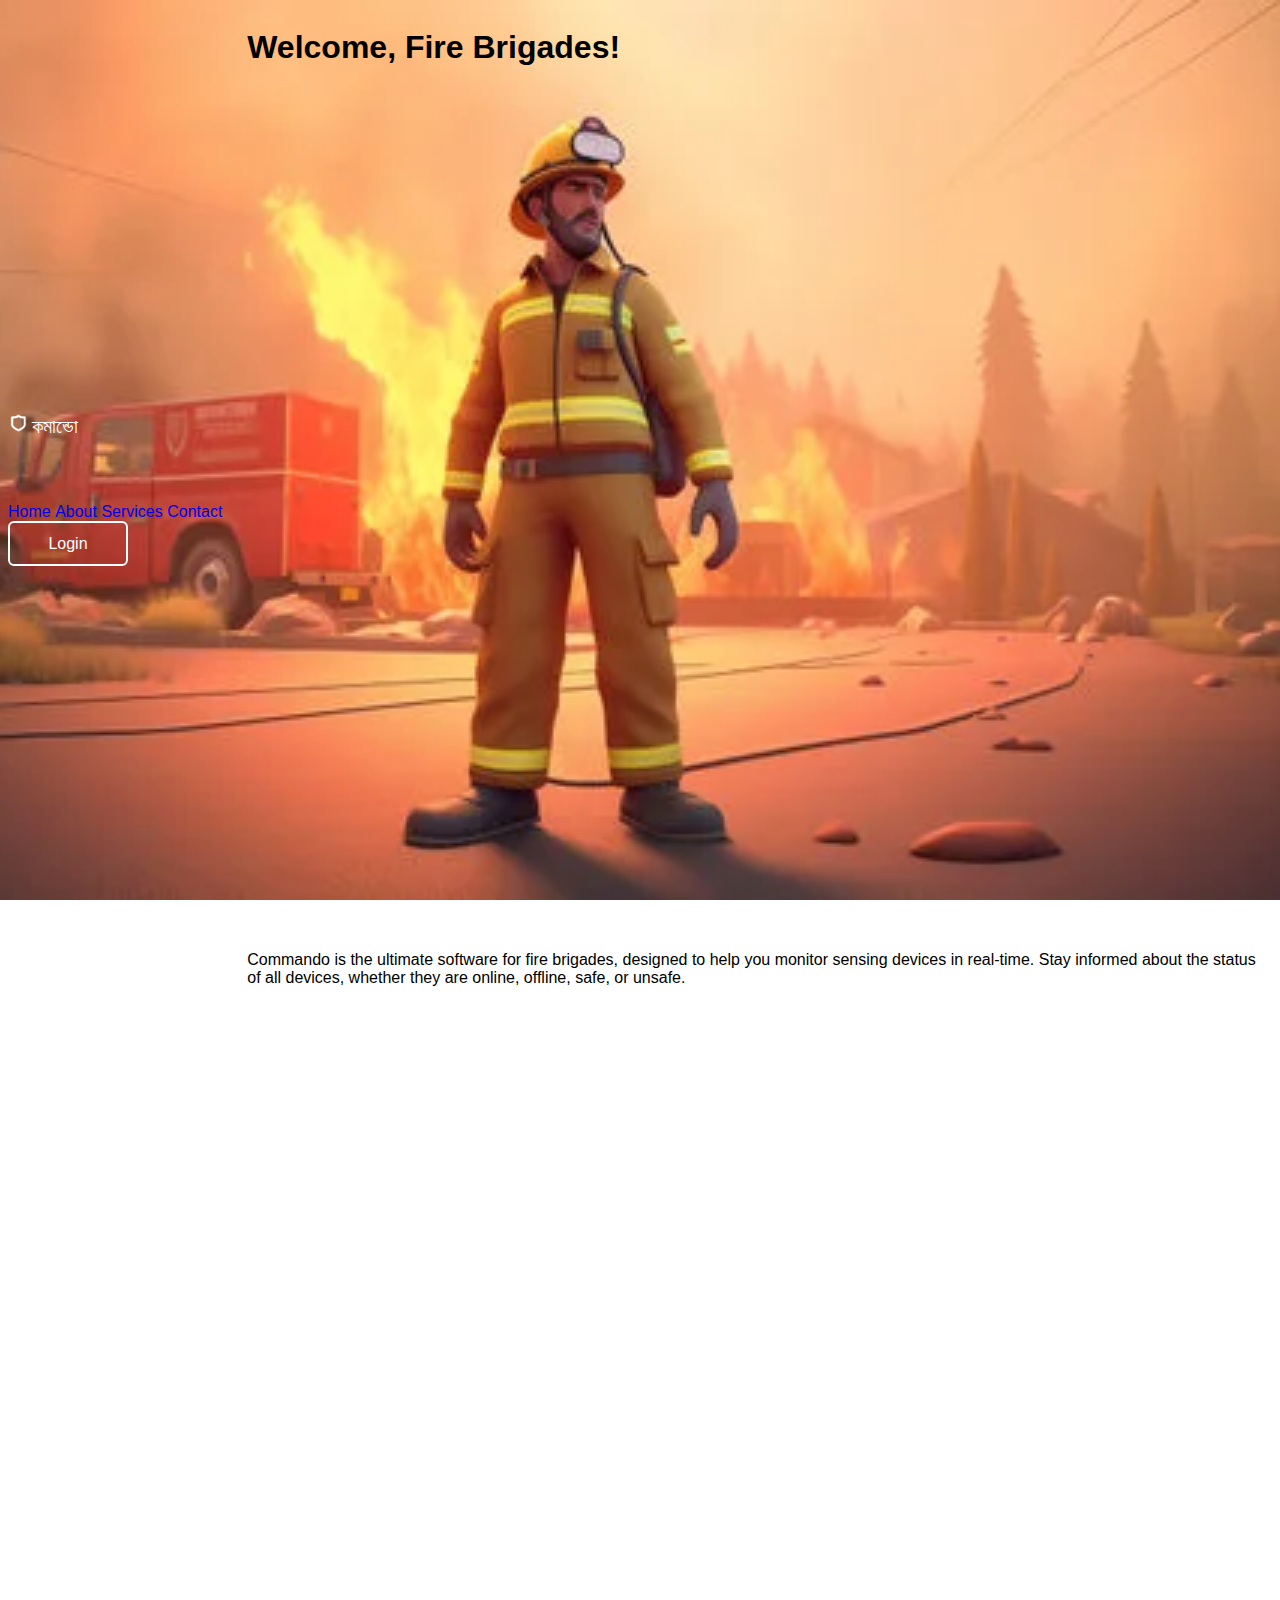
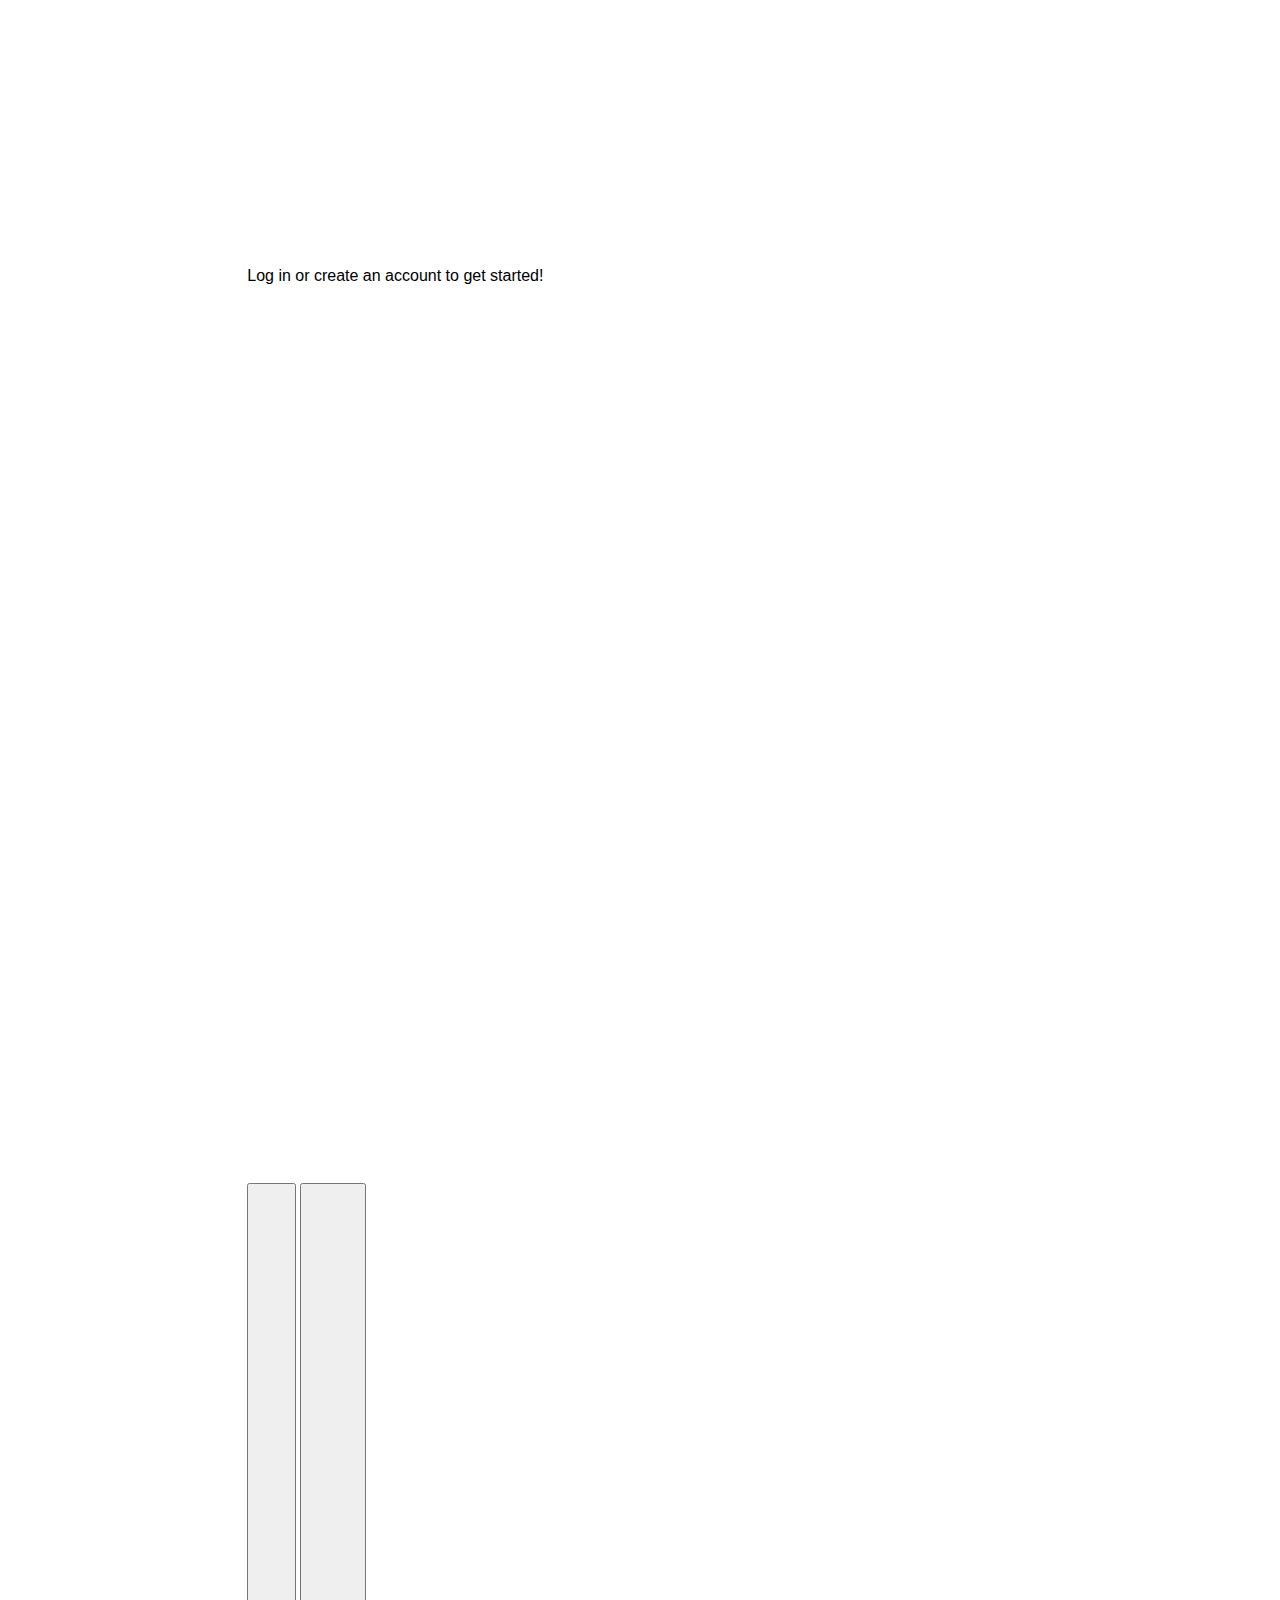
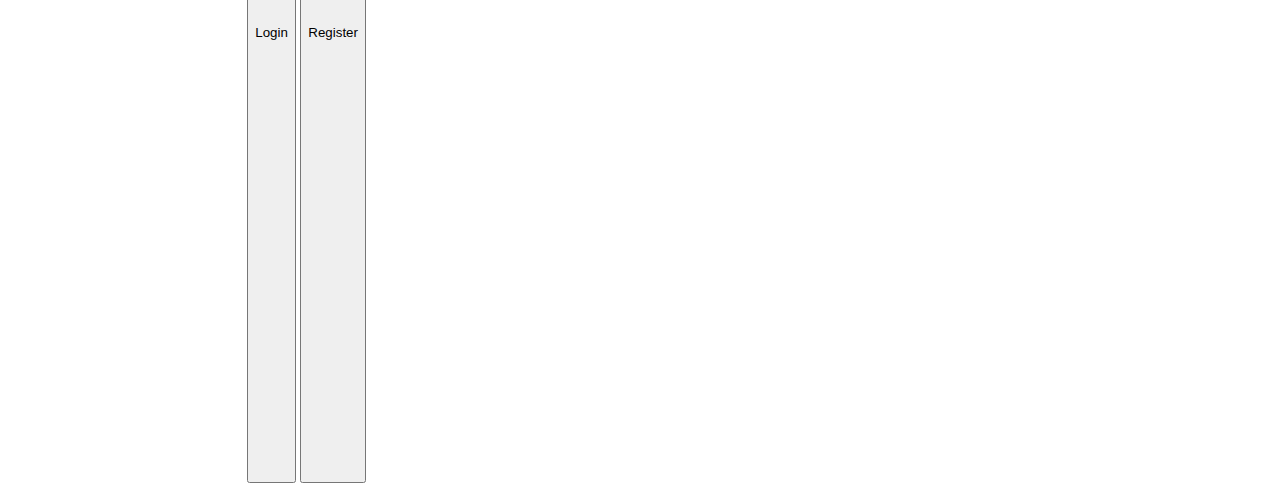
<file: index.html>
<!DOCTYPE html>
<html lang="en">
<head>
    <meta charset="UTF-8">
    <meta name="viewport" content="width=device-width, initial-scale=1.0">
    <title> Home </title>

    <link rel="stylesheet" href="https://fonts.googleapis.com/icon?family=Material+Icons">
    <link href="https://cdn.jsdelivr.net/npm/bootstrap@5.3.0/dist/css/bootstrap.min.css"
    rel="stylesheet" integrity="sha384-9ndCyUaIbzAi2FUVXJi0CjmCapSmO7SnpJef0486qhLnuZ2cdeRhO02iuK6FUUVM" crossorigin="anonymous">
    <link rel="stylesheet" href="style.css">

    <style>
        body {
            display: flex;
            justify-content: center;
            align-items: center;
            min-height: 100vh;
            background: url('/images/fire-brigade-img.webp') no-repeat;
            background-size: cover;
            background-position: center;
        }
    </style>

</head>
<body>
    <nav class="fixed-top d-flex justify-content-between align-items-center px-5 py-4">
        <div class="home-commando-logo d-flex justify-content-between align-items-center gap-2">
            <img src="./images/side-bar/commando-logo.png" alt="commando-logo">
            <span> কমান্ডো </span>
        </div>

        <div class="navigation d-flex justtify-content-between align-items-center gap-4">
            <a class="text-white" href="#"> Home </a>
            <a class="text-white" href="#"> About </a>
            <a class="text-white" href="#"> Services </a>
            <a class="text-white" href="#"> Contact </a>
            <button class="home-login-btn"> Login </button>
        </div>
    </nav>

    <section class="hero">

        <div class="">
            <h1> Welcome, Fire Brigades! </h1>

            <p>
              Commando is the ultimate software for fire brigades, designed to help you monitor sensing devices in real-time.
              Stay informed about the status of all devices, whether they are online, offline, safe, or unsafe.
            </p>

            <p> Log in or create an account to get started! </p>

            <button class=""> Login </button>
            <button class=""> Register </button>
          </div>

          <div class="">
            <!-- Add any relevant images or visual content here -->
            <!-- Example:
            <img src="your-image-url.jpg" alt="Commando Software" class="img-fluid">
            -->
          </div>
      </section>

</body>
</html>
</file>
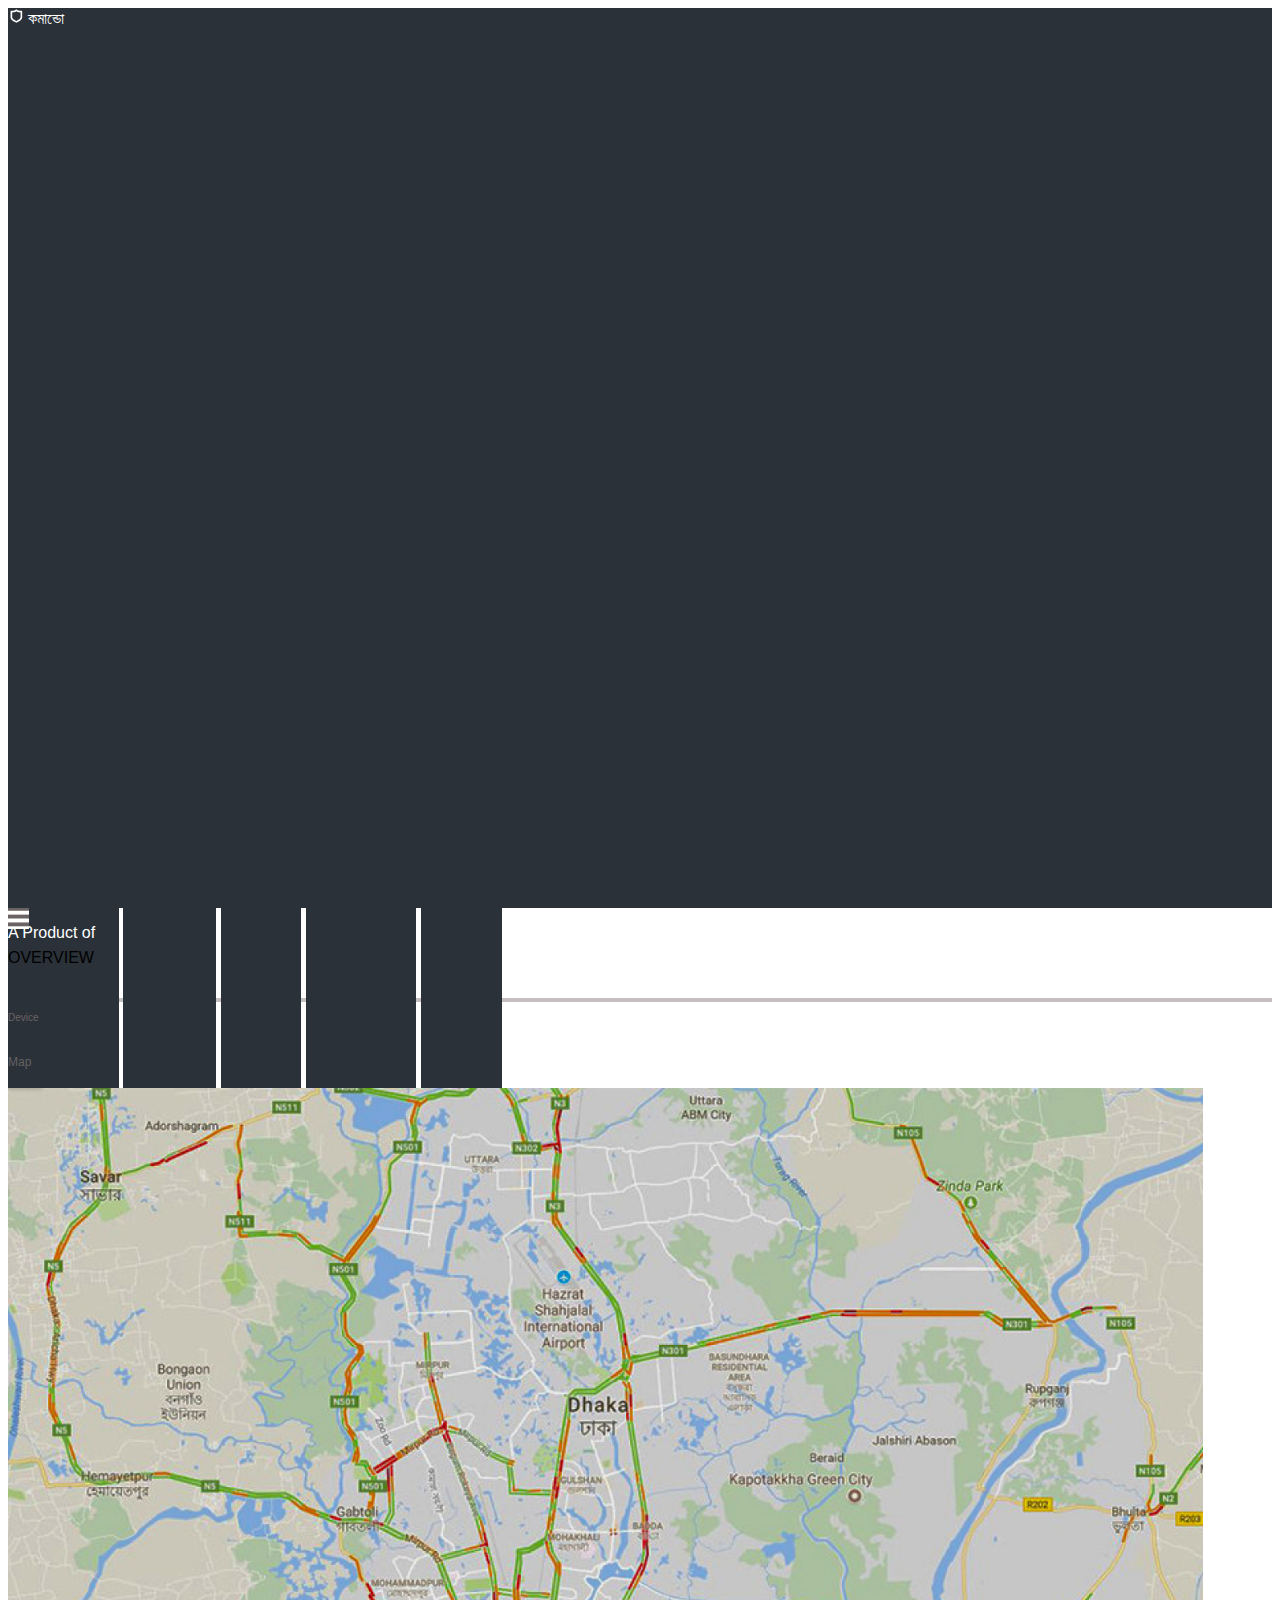
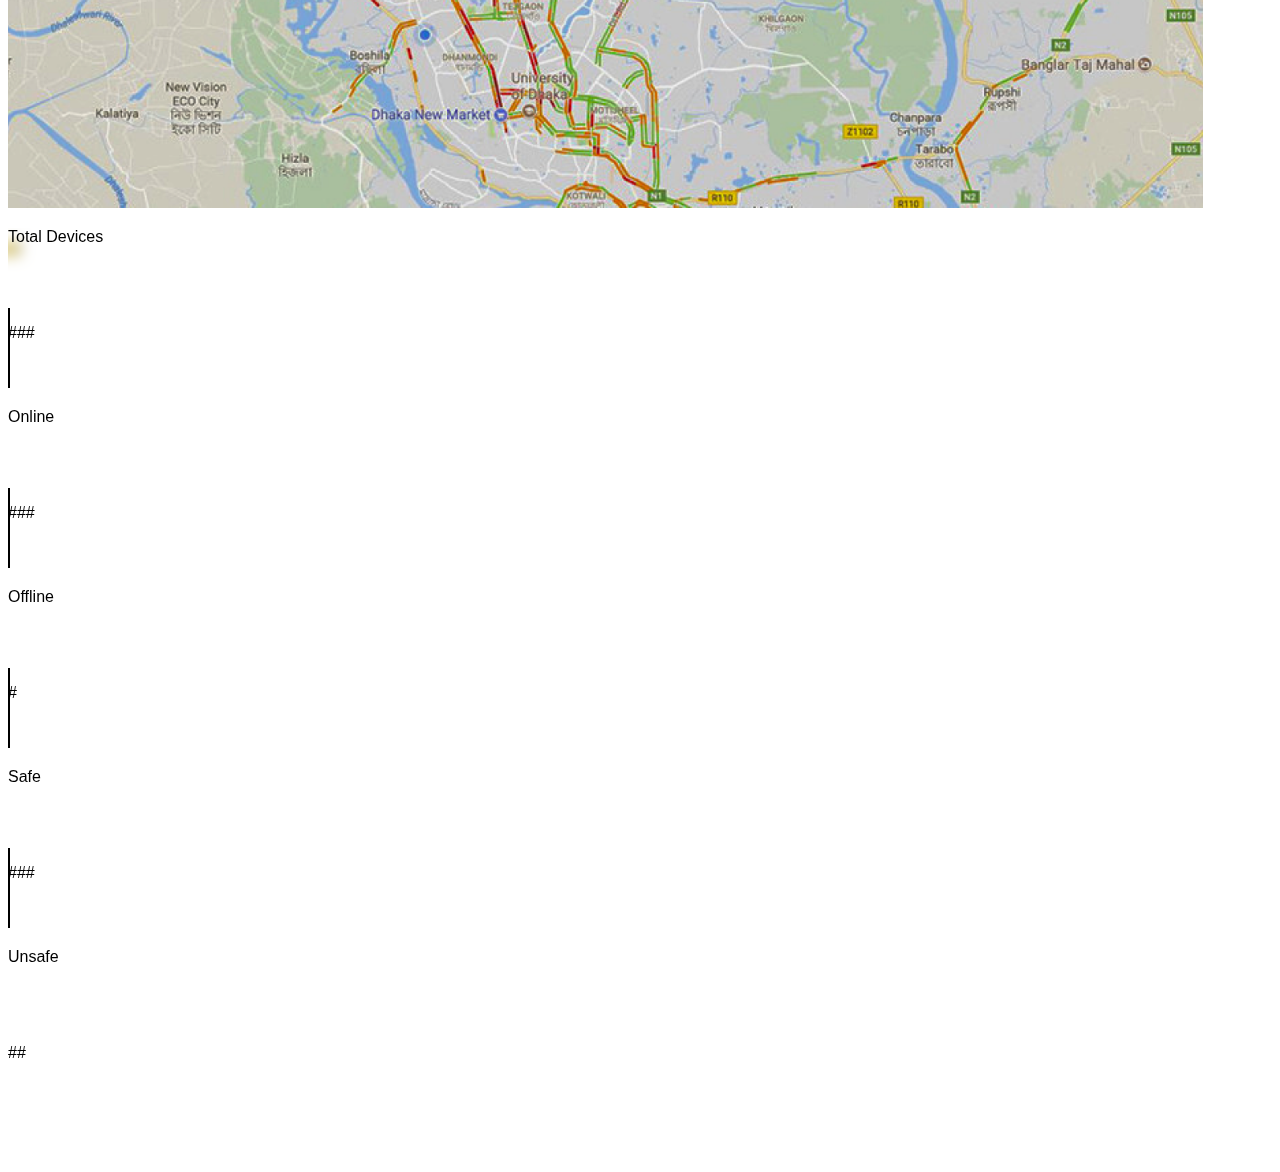
<file: dashboard.html>
<!DOCTYPE html>
<html lang="en">
<head>
    <meta charset="UTF-8">
    <meta name="viewport" content="width=device-width, initial-scale=1.0">
    <title>  </title>
    <link href="https://cdn.jsdelivr.net/npm/bootstrap@5.3.0/dist/css/bootstrap.min.css"
    rel="stylesheet" integrity="sha384-9ndCyUaIbzAi2FUVXJi0CjmCapSmO7SnpJef0486qhLnuZ2cdeRhO02iuK6FUUVM" crossorigin="anonymous">
    <link rel="stylesheet" href="style.css">
</head>
<body class="d-flex">
    
    <!-- side bar -->
    <section class="side-bar col-2 d-flex flex-column justify-content-between px-3 py-4">

        <!-- commando logo and navbar -->
        <div class="d-flex flex-column align-items-center">

            <!-- commando name and logo -->
            <div class="commando-logo" class="d-flex align-items-center">
                <img src="./images/side-bar/commando-logo.png" alt="commando-logo">
                <span> কমান্ডো </span>
            </div>

            <div class="d-flex flex-column">

                <!-- side bar dashboard button -->
                <button class="side-bar-btn d-flex align-items-center pt-5 pb-3">
                    <img src="./images/side-bar/dashboard-icon.png" alt="dashboard-icon">
                    <span> Dashboard </span>
                </button>

                <!-- side bar location button -->
                <button class="side-bar-btn d-flex align-items-center py-3">
                    <img src="./images/side-bar/location-icon.png" alt="location-icon">
                    <span> Location </span>
                </button>

                <!-- side bar report button -->
                <button class="side-bar-btn d-flex align-items-center py-3">
                    <img src="./images/side-bar/report-icon.png" alt="report-icon">
                    <span> Report </span>
                </button>

                <!-- side bar all devices button -->
                <button class="side-bar-btn d-flex align-items-center py-3">
                    <img src="./images/side-bar/all-devices-icon.png" alt="all-devices-icon">
                    <span> All Devices </span>
                </button>

                <!-- side bar logout button -->
                <button class="side-bar-btn d-flex align-items-center py-3">
                    <img src="./images/side-bar/logout-icon.png" alt="logout-icon">
                    <span> Logout </span>
                </button>

            </div>
        </div>

        <!-- bondstein logo and title -->
        <div class="bondstein-logo d-flex flex-column align-items-center">
            <p> A Product of </p>
            <div class="d-flex align-items-center">
                <img src="./images/side-bar/bondstein-logo.png" alt="bondstein-logo">
                <p class="bondstein-title"> bondstein </p>
                <!-- <img src="./images/side-bar/bondstein-title.png" alt="bondstein-title"> -->
            </div>
        </div>

    </section>
    
    <!-- main content -->
    <section class="content col-10 d-flex flex-column">

        <!-- header with two parts -->
        <section class="header">

            <!-- first part of header with main menu button -->
            <div class="header-1 d-flex align-items-center py-4">

                <!-- side bar menu icon that is collapsible -->
                <img class="ms-3 me-3" src="./images/header/menu-icon.png" alt="menu-icon">
                
                <p class="p-0 m-0"> OVERVIEW </p>
                
                <p class="p-0 m-0 ms-3"> Map </p>

            </div>

            <!-- second part of header with drop down for location search -->
            <div class="header-2 d-flex justify-content-between pt-3 pe-5 pb-3 ps-3">
                <div class="header-2-left d-flex flex-column">

                    <p class="m-0"> Device </p>

                    <!-- dropdown for selecting area -->
                    <select class="border-top-0 border-end-0 border-start-0" name="area" id="areaSelect">
                        <option value="dhanmondi" selected> Dhanmondi </option>
                        <option value="mirpur"> Mirpur </option>
                        <option value="banani"> Banani </option>
                    </select>
                    
                </div>
                
                <div class="header-2-right d-flex align-items-center">
                    <p class="to-be-replaced p-0 m-0"> <span> Last updated  12.30 PM, 20/01/22 </span> </p>
                    <button class="map-btn d-flex align-items-center rounded-1 px-4 py-2 ms-3"> <img class="me-1" src="./images/header/map-icon.png" alt="map-icon"> Map </button>
                </div>
            </div>

        </section>

        <!-- map section for google map view with a substitute map image -->
        <section class="google-map position-relative">
            <img class="w-100" src="./images/map.png" alt="map-sub">

            <!-- <div class="w-100 position-absolute bottom-0 px-5"> -->
                <!-- statistics bar for devices -->
                <div class="stats-bar position-absolute bottom-0 px-5 w-100 d-flex justify-content-around align-items-center mb-4 rounded-3 px-3 py-2">

                    <!-- information about the total number of devices connected -->
                    <div class="d-flex flex-column align-items-center">
                        <p class="p-0 m-0"> Total Devices </p>
                        <p class="p-0 m-0"> ### </p>
                    </div>

                    <img class="py-3" src="./images/footer/space-bar.png" alt="space-bar">

                    <!-- information about the total number of connected devices that are online -->
                    <div class="d-flex flex-column align-items-center">
                        <p class="p-0 m-0"> Online </p>
                        <p class="p-0 m-0"> ### </p>
                    </div>

                    <img class="py-3" src="./images/footer/space-bar.png" alt="space-bar">

                    <!-- information about the total number of connected devices that are offline -->
                    <div class="d-flex flex-column align-items-center">
                        <p class="p-0 m-0"> Offline </p>
                        <p class="p-0 m-0"> # </p>
                    </div>

                    <img class="py-3" src="./images/footer/space-bar.png" alt="space-bar">

                    <!-- information about the total number of connected devices that are safe -->
                    <div class="d-flex flex-column align-items-center">
                        <p class="p-0 m-0"> Safe </p>
                        <p class="p-0 m-0"> ### </p>
                    </div>

                    <img class="py-3" src="./images/footer/space-bar.png" alt="space-bar">

                    <!-- information about the total number of connected devices that are unsafe -->
                    <div class="d-flex flex-column align-items-center">
                        <p class="p-0 m-0"> Unsafe </p>
                        <p class="p-0 m-0"> ## </p>
                    </div>
                    
                </div>
            <!-- </div> -->

        </section>

    </section>

    <script src="script.js"></script>
</body>
</html>
</file>
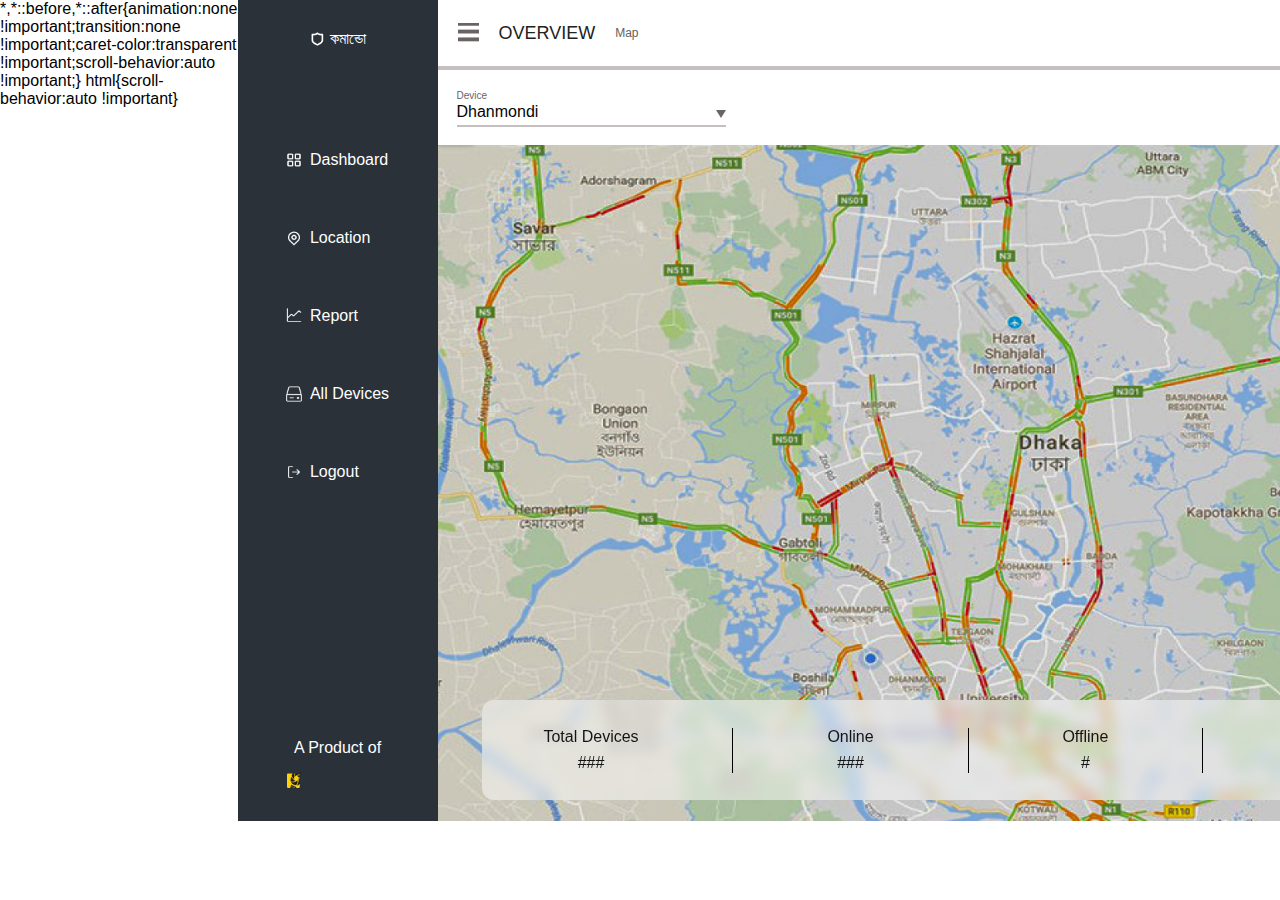
<file: old-index.html>
<!DOCTYPE html>
<html lang="en">
<head>
    <meta charset="UTF-8">
    <meta name="viewport" content="width=device-width, initial-scale=1.0">
    <title>  </title>
    <link rel="stylesheet" href="old-style.css">
</head>
<body>
    
    <!-- side bar -->
    <section class="side-bar">
        
        <!-- commando name and logo -->
        <div class="commando-logo">
            <img src="./images/side-bar/commando-logo.png" alt="commando-logo">
            <span> কমান্ডো </span>
        </div>

        <div class="side-bar-nav">

            <!-- side bar dashboard button -->
            <button class="sidebar-btn dashboard-btn">
                <img src="./images/side-bar/dashboard-icon.png" alt="dashboard-icon">
                <span> Dashboard </span>
            </button>

            <!-- side bar location button -->
            <button class="sidebar-btn location-btn">
                <img src="./images/side-bar/location-icon.png" alt="location-icon">
                <span> Location </span>
            </button>

            <!-- side bar report button -->
            <button class="sidebar-btn report-btn">
                <img src="./images/side-bar/report-icon.png" alt="report-icon">
                <span> Report </span>
            </button>

            <!-- side bar all devices button -->
            <button class="sidebar-btn all-devices-btn">
                <img src="./images/side-bar/all-devices-icon.png" alt="all-devices-icon">
                <span> All Devices </span>
            </button>

            <!-- side bar logout button -->
            <button class="sidebar-btn logout-btn">
                <img src="./images/side-bar/logout-icon.png" alt="logout-icon">
                <span> Logout </span>
            </button>

        </div>

        <!-- bondstein logo and title -->
        <div class="bondstein-logo">
            <p> A Product of </br> </p>
            <div>
                <img src="./images/side-bar/bondstein-logo.png" alt="bondstein-logo">
                <img src="./images/side-bar/bondstein-title.png" alt="bondstein-title">
            </div>
        </div>

    </section>
    
    <section class="content">

        <!-- header with two parts -->
        <section class="header">

            <!-- first part of header with main menu button -->
            <div class="header-1">
                <img src="./images/header/menu-icon.png" alt="menu-icon">
                <p> OVERVIEW </p>
                <p> Map </p>
            </div>

            <!-- second part of header with drop down for location search -->
            <div class="header-2">
                <div class="header-2-left-end">
                    <p> Device </p>

                    <!-- dropdown for selecting area -->
                    <select name="area" id="areaSelect">
                        <option value="dhanmondi" selected> Dhanmondi </option>
                        <option value="mirpur"> Mirpur </option>
                        <option value="banani"> Banani </option>
                    </select>
                    
                </div>
                
                <div class="header-2-right-end">
                    <p> Last updated  12.30 PM, 20/01/22 </p>
                    <button class="map-btn"> <img src="./images/header/map-icon.png" alt="map-icon"> Map </button>
                </div>
            </div>

        </section>

        <!-- map section for google map view with a substitute map image -->
        <section class="google-map">
            <img src="./images/map.png" alt="map-sub">

            <!-- statistics bar for devices -->
            <div class="stats-bar">

                <!-- information about the total number of devices connected -->
                <div class="stat">
                    <p> Total Devices </p>
                    <p> ### </p>
                </div>

                <img src="./images/footer/space-bar.png" alt="space-bar">

                <!-- information about the total number of connected devices that are online -->
                <div class="stat">
                    <p> Online </p>
                    <p> ### </p>
                </div>

                <img src="./images/footer/space-bar.png" alt="space-bar">

                <!-- information about the total number of connected devices that are offline -->
                <div class="stat">
                    <p> Offline </p>
                    <p> # </p>
                </div>

                <img src="./images/footer/space-bar.png" alt="space-bar">

                <!-- information about the total number of connected devices that are safe -->
                <div class="stat">
                    <p> Safe </p>
                    <p> ### </p>
                </div>

                <img src="./images/footer/space-bar.png" alt="space-bar">

                <!-- information about the total number of connected devices that are unsafe -->
                <div class="stat">
                    <p> Unsafe </p>
                    <p> ## </p>
                </div>
                
            </div>

        </section>

    </section>

    <script src="script.js"></script>
</body>
</html>
</file>
<file: style.css>
* {
    height: 100%;
    font-family: Verdana, Geneva, Tahoma, sans-serif;
}

/* home/landing and login pages base styling */

nav {
    height: 10%;
    font-weight: 500;
    color: white;
}

nav div img {
    height: 20px;
    width: 20px;
}

nav div span {
    font-size: 20px;
}

.navigation a {
    text-decoration: none;
    font-size: 16px;
}

.navigation a::after {
    content: '';
    position: absolute;
    left: 0;
    bottom: -6px;
    width: 100%;
    height: 3px;
    background: white;
    border-radius: 5px;
    transform-origin: right;
    transform: scaleX(0);
    transition: transform 0.5s;
}

.navigation a:hover::after {
    transform-origin: left;
    transform: scaleX(1);
}

.home-login-btn {
    height: 45px;
    width: 120px;
    background: transparent;
    border: 2px solid white;
    border-radius: 6px;
    cursor: pointer;
    font-size: 16px;
    color: white;
    font-weight: 500;
}

/* home/landing page styling */


/* dashboard styling */

.side-bar {
    background-color: #2A3139;
    color: #FFF;
}

.commando-logo {
    /* font-size: 16px; */
    gap: 5px;
}

.commando-logo img {
    height: 16px;
    width: 16px;
}

.bondstein-logo div img {
    height: 16px;
    width: 16px;
}

.bondstein-title {
    font-size: 12px;
}

.content {
    height: 100%;
}

.side-bar-btn {
    background-color: #2A3139;
    border: none;
    gap: 8px;
    color: #FFF;
    font-size: 16px;
    font-weight: 500;
}

.side-bar-btn img {
    height: 16px;
    width: 16px;
}

.header {
    height: 20%
}

.header-1 {
    border-bottom: 4px solid #C6BFBF;
    height: 50%;
}

.header-1 img {
    height: 21px;
    width: 21px;
}

.header-1 p:nth-child(1) {
    color: #222220;
    font-size: 18px;
}

.header-1 p:nth-of-type(2) {
    color: #646161;
    font-size: 12px;
}

.header-2 {
    height: 50%;
}

.header-2-left p {
    color: #6A6363;
    font-size: 10px;
}

.header-2-left select {
    color: #040404;
    font-size: 16px;
}

#areaSelect {
    width: 269px;
    border-bottom: 2px solid #C6BFBF;
    outline: none;
    appearance: none;
    -webkit-appearance: none;
    -moz-appearance: none;
    background: url('./images/header/drop-down-icon.png') no-repeat right;
    background-size: 10px 8px;
}

.header-2-right p {
    color: #6A6363;
    font-size: 12px;
    font-weight: 500;
}

.header-2-right button {
    border: #40DD8F;
    background: #40DD8F;
    color: #FFF;
    font-size: 16px;
    font-weight: 500;
}

.header-2-right button img {
    width: 16px;
    height: 16px;
}

.google-map {
    height: 80%;
}

.stats-bar {
    height: 80px;
    background: rgba(255, 255, 255, 0.48);
    backdrop-filter: blur(7px);
}

@media only screen and (min-width: 871px) and (max-width: 940px) {
    .commando-logo, .side-bar-btn, .bondstein-logo, .header-2-left select, .stats-bar p {
        font-size: 14px;
    }

    .bondstein-logo div img {
        height: 20px;
        width: 20px;
    }

    .header-1 {
        padding: none;
    }

    .header-1 img {
        height: 19.5px;
        width: 19.5px;
    }

    .header-1 p:nth-of-type(1) {
        font-size: 16px;
    }

    .bondstein-title, .header-1 p:nth-of-type(2), .header-2-right p {
        font-size: 11px;
    }

    .header-2-left p {
        font-size: 9px;
    }

    #areaSelect {
        width: 240px;
        background-size: 9px 7px;
    }

    .header-2-right button {
        font-size: 16px;
        padding: 2px;
    }

    .header-2-right button img {
        width: 14px;
        height: 14px;
    }

    .stats-bar img {
        height: 70px;
    }
}

@media only screen and (min-width: 768px) and (max-width: 870px) {
    .commando-logo, .side-bar-btn, .bondstein-logo, .header-2-left select, .stats-bar p {
        font-size: 12px;
    }

    .bondstein-logo div img {
        height: 17px;
        width: 17px;
    }

    .header-1 img {
        height: 18px;
        width: 18px;
    }

    .header-1 p:nth-of-type(1) {
        font-size: 14px;
    }

    .bondstein-title, .header-1 p:nth-of-type(2), .header-2-right p {
        font-size: 10px;
    }

    .header-2-left p {
        font-size: 8px;
    }

    #areaSelect {
        width: 200px;
        background-size: 8px 6px;
    }

    .header-2-right button {
        font-size: 14px;
        padding: 1px;
    }

    .header-2-right button img {
        width: 12px;
        height: 12px;
    }

    .stats-bar img {
        height: 65px;
    }
}

@media only screen and (min-width: 640px) and (max-width: 767px) {
    .commando-logo, .side-bar-btn, .bondstein-logo, .header-2-left select, .stats-bar p {
        font-size: 10px;
    }

    .bondstein-logo div img {
        height: 14px;
        width: 14px;
    }

    .header-1 img {
        height: 16.5px;
        width: 16.5px;
    }

    .header-1 p:nth-of-type(1) {
        font-size: 12px;
    }

    .bondstein-title, .header-1 p:nth-of-type(2), .header-2-right p {
        font-size: 9px;
    }

    .header-2-left p {
        font-size: 7px;
    }

    #areaSelect {
        width: 180px;
        background-size: 7px 5px;
    }

    .header-2-right button {
        font-size: 12px;
        padding: 0.5px;
    }

    .header-2-right button img {
        width: 10px;
        height: 10px;
    }

    .stats-bar img {
        height: 60px;
    }
}

@media only screen and (min-width: 426px) and (max-width: 639px) {
    .commando-logo, .side-bar-btn, .bondstein-logo, .header-2-left select, .stats-bar p {
        font-size: 8px;
    }

    .bondstein-logo div img {
        height: 11px;
        width: 11px;
    }

    .header-1 img {
        height: 15px;
        width: 15px;
    }

    .header-1 p:nth-of-type(1) {
        font-size: 10px;
    }

    .bondstein-title, .header-1 p:nth-of-type(2), .header-2-right p {
        font-size: 8px;
    }

    .header-2-left p {
        font-size: 6px;
    }

    #areaSelect {
        width: 180px;
        background-size: 7px 5px;
    }

    .to-be-replaced span {
        display: none;
    }

    .to-be-replaced:after {
        content: "Last updated  12.30 PM, 20/01/22";
    }

    .header-2-right button {
        font-size: 10px;
        padding: 0.25px;
    }

    .header-2-right button img {
        width: 8px;
        height: 8px;
    }

    .stats-bar img {
        height: 55px;
    }
}

/* @media only screen and (min-width: 426px) and (max-width: 669px) {
    .commando-logo, .side-bar-btn, .bondstein-logo, .header-2-left select, .stats-bar p {
        font-size: 8px;
    }

    .bondstein-logo div img {
        height: 11px;
        width: 11px;
    }

    .header-1 img {
        height: 15px;
        width: 15px;
    }

    .header-1 p:nth-of-type(1) {
        font-size: 10px;
    }

    .bondstein-title, .header-1 p:nth-of-type(2), .header-2-right p {
        font-size: 8px;
    }

    .header-2-left p {
        font-size: 6px;
    }

    #areaSelect {
        width: 180px;
        background-size: 7px 5px;
    }

    .header-2-right button {
        font-size: 10px;
        padding: 0.25px;
    }

    .header-2-right button img {
        width: 8px;
        height: 8px;
    }

    .stats-bar img {
        height: 55px;
    }
} */
</file>
<file: old-style.css>
@import url('https://fonts.googleapis.com/css2?family=League+Spartan&display=swap');

* {
    margin: 0;
    padding: 0;
    box-sizing: border-box;
    display: flex;
    font-family: Verdana, Geneva, Tahoma, sans-serif;
}

.side-bar {
    width: 200px;
    height: 821px;
    display: flex;
    flex-direction: column;
    justify-content: space-between;
    align-items: center;
    padding-top: 30px;
    padding-bottom: 30px;
    background-color: #2A3139;
}

.commando-logo {
    display: flex;
    align-items: center;
    gap: 5px;
    color: #FFF;
    font-size: 16px;
    font-weight: 500;
}

.commando-logo img {
    height: 16px;
    width: 16px;
}

.side-bar-nav {
    display: flex;
    flex-direction: column;
    justify-content: left;
    gap: 60px;
    padding-top: 45px;
    padding-bottom: 200px;
}

.sidebar-btn {
    display: flex;
    align-items: center;
    background-color: #2A3139;
    border: none;
    gap: 8px;
    color: #FFF;
    font-size: 16px;
    font-weight: 500;
}

.sidebar-btn img {
    color: #FFF;
    height: 16px;
    width: 16px;
}

.bondstein-logo {
    display: flex;
    flex-direction: column;
    align-items: center;
    gap: 10.62px;
    color: #FFF;
    font-size: 16px;
    font-weight: 500;
}

.bondstein-logo div {
    display: flex;
    align-items: center;
}

.bondstein-logo img:nth-of-type(1) {
    width: 16px;
    height:16px;
    flex-shrink: 0;
}

.bondstein-logo img:nth-of-type(2) {
    width: 85.96px;
    height: 22.965px;
    flex-shrink: 0;
}

.content {
    height: 821px;
    display: flex;
    flex-direction: column;
}

.header {
    display: flex;
    flex-direction: column;
}

.header-1 {
    display: flex;
    align-items: center;
    height: 70px;
    padding: 30px 1000px 30px 20px;
    gap: 20px;
    border-bottom: 4px solid #C6BFBF;
}

.header-1 img {
    width: 21px;
    height: 21px;
}

.header-1 p:nth-of-type(1) {
    color: #222220;
    font-size: 18px;
}

.header-1 p:nth-of-type(2) {
    color: #646161;
    font-size: 12px;
}

.header-2 {
    height: 75px;
    display: flex;
    justify-content: space-between;
}

.header-2-left-end {
    display: flex;
    flex-direction: column;
    gap: 2px;
    padding: 20px 28px 10px 19px;
}

.header-2-left-end p {
    color: #6A6363;
    font-size: 10px;
}

.header-2-left-end select {
    color: #040404;
    font-size: 16px;
}

#areaSelect {
    width: 269px;
    border: none;
    border-bottom: 2px solid #C6BFBF;
    outline: none;
    padding-bottom: 5px;
    background-clip: padding-box;
    appearance: none;
    -webkit-appearance: none;
    -moz-appearance: none;
    background: url('./images/header/drop-down-icon.png') no-repeat right;
    padding-right: 50px;
    background-size: 10px 8px
}

.header-2-right-end {
    display: flex;
    align-items: center;
    gap: 20px;
    padding-right: 55px;
}

.header-2-right-end p {
    color: #6A6363;
    font-size: 12px;
    font-weight: 500;
}

.map-btn {
    display: flex;
    padding: 10px 25px;
    align-items: center;
    gap: 8px;
    border: #40DD8F;
    border-radius: 3px;
    background: #40DD8F;
    color: #FFF;
    font-size: 16px;
    font-weight: 500;
}

.map-btn img {
    width: 16px;
    height: 16px;
}

.google-map {
    position: relative;
}

.google-map img {
    width: 1240px;
    height: 676px;
}

.stats-bar {
    display: flex;
    justify-content: space-around;
    align-items: center;
    position: absolute;
    height: 100px;
    width: 1150px;
    bottom: 21px;
    left: 44px;
    border-radius: 12px;
    background: rgba(255, 255, 255, 0.48);
    backdrop-filter: blur(7px);
    padding: 10px 15px;
}

.stat {
    display: flex;
    flex-direction: column;
    align-items: center;
    gap: 8px;
    color: #141414;
    text-align: center;
    font-size: 16px;
    font-weight: 500;
}

.stats-bar img {
    width: 1px;
    height: 45px;
    background: #000;
}
</file>
